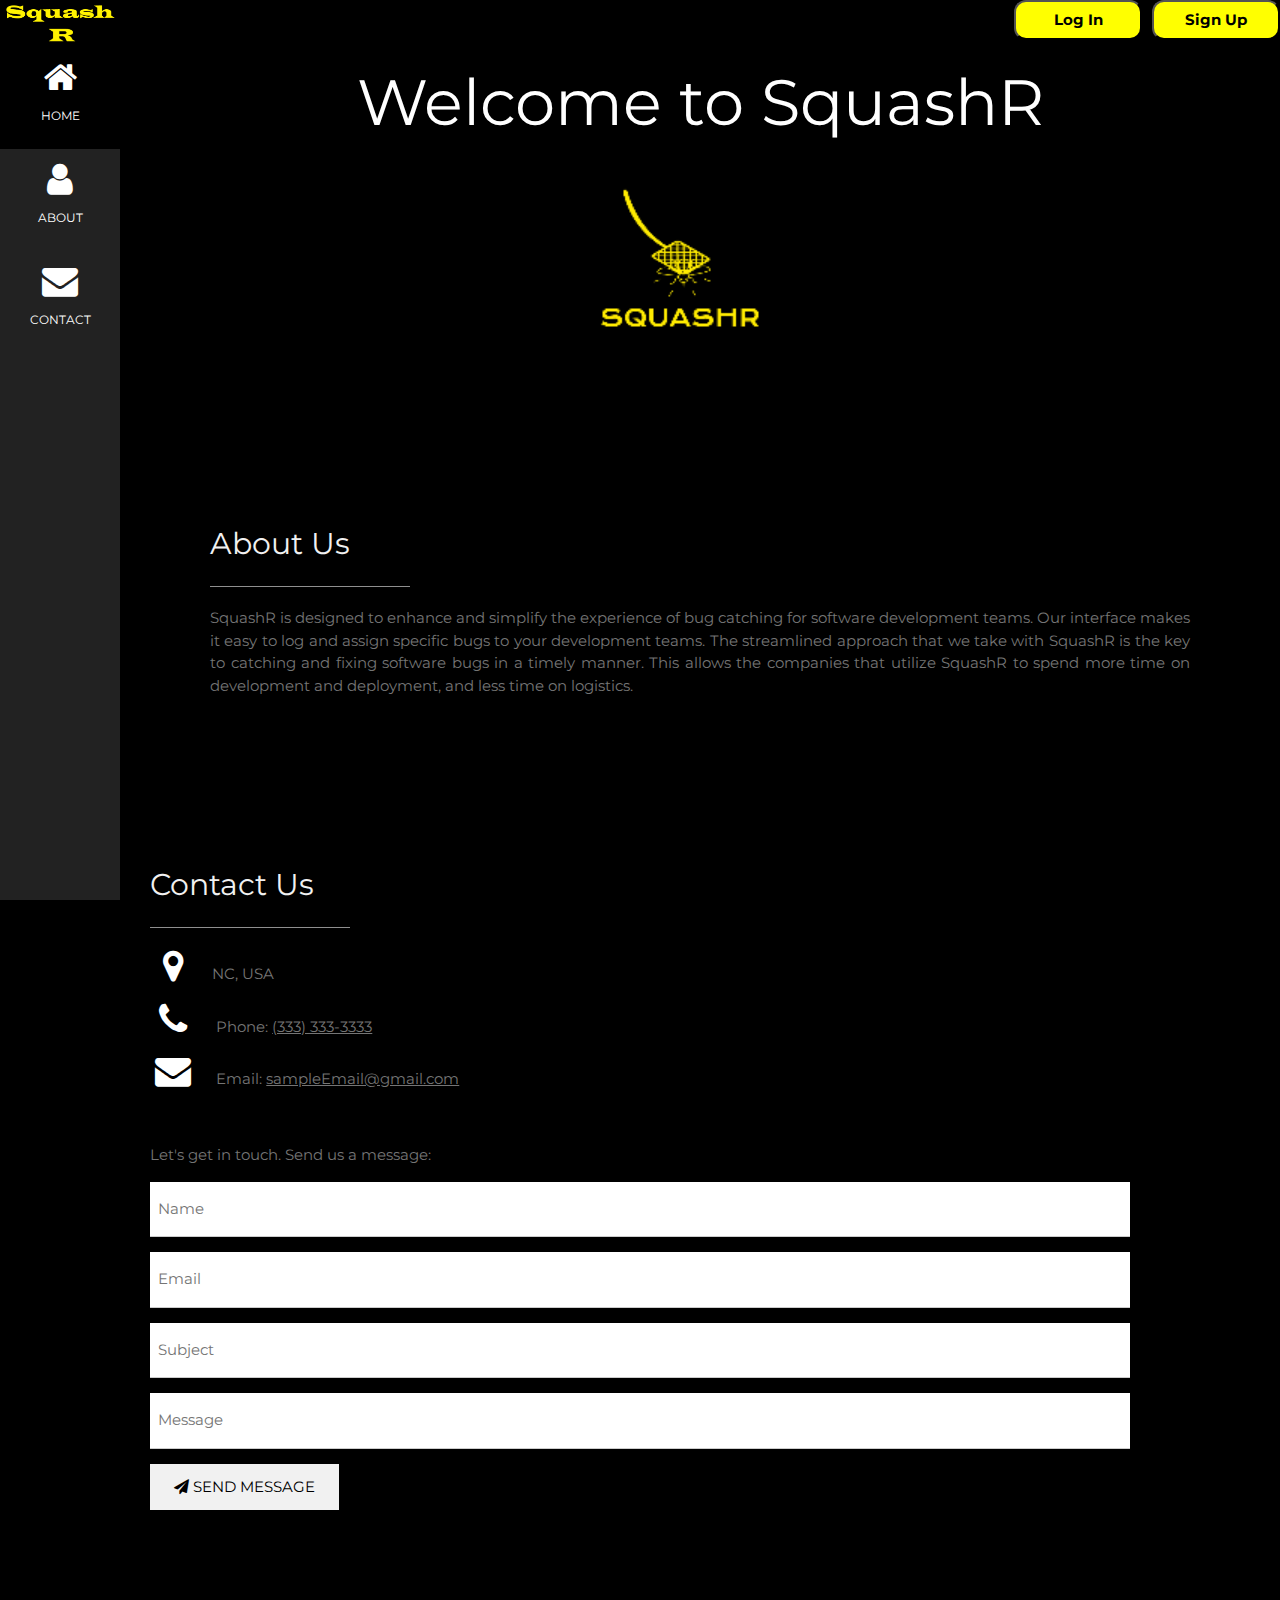
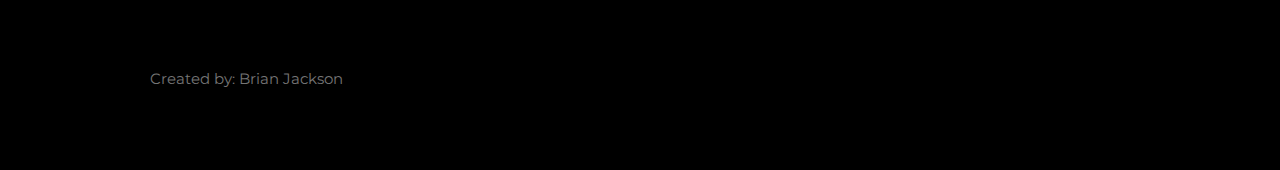
<file: index.html>
<!DOCTYPE html>
<html>

    <head>
        <title>Home</title>
        <meta charset="UTF-8">
        <meta name="viewport" content="width=device-width, initial-scale=1">
        <link rel="stylesheet" href="https://www.w3schools.com/w3css/4/w3.css">
        <link rel="stylesheet" href="https://fonts.googleapis.com/css?family=Montserrat">
        <link rel="stylesheet" href="https://cdnjs.cloudflare.com/ajax/libs/font-awesome/4.7.0/css/font-awesome.min.css">
        <link rel="stylesheet" type=text/css href="css/index.css">
    </head>

    <body class="w3-black">

        <!-- Icon Bar (Sidebar - hidden on small screens) -->
        <nav class="w3-sidebar w3-bar-block w3-small w3-hide-small w3-center">
            <!-- Avatar image in top left corner -->
            <a href="index.html"><img src="images/small-logo.png" alt="SquashR Logo"></a>
            <a href="#" class="w3-bar-item w3-button w3-padding-large w3-black">
                <i class="fa fa-home w3-xxlarge"></i>
                <p>HOME</p>
            </a>
            <a href="#about" class="w3-bar-item w3-button w3-padding-large w3-hover-black">
                <i class="fa fa-user w3-xxlarge"></i>
                <p>ABOUT</p>
            </a>
            <a href="#contact" class="w3-bar-item w3-button w3-padding-large w3-hover-black">
                <i class="fa fa-envelope w3-xxlarge"></i>
                <p>CONTACT</p>
            </a>
        </nav>

        <!-- SIGNUP AND LOGIN BUTTONS -->
        <div class="container">
            <a href="php/signup.php"><button class="signup">Sign Up</button></a>
            <a href="php/login.php"><button class="login">Log In</button></a>
        </div>

        <!-- Navbar on small screens (Hidden on medium and large screens) -->
        <div class="w3-top w3-hide-large w3-hide-medium" id="myNavbar">
            <div class="w3-bar w3-black w3-opacity w3-hover-opacity-off w3-center w3-small">
                <a href="#" class="w3-bar-item w3-button" style="width:25% !important">HOME</a>
                <a href="#about" class="w3-bar-item w3-button" style="width:25% !important">ABOUT</a>
                <a href="#photos" class="w3-bar-item w3-button" style="width:25% !important">PHOTOS</a>
                <a href="#contact" class="w3-bar-item w3-button" style="width:25% !important">CONTACT</a>
            </div>
        </div>

        <!-- Page Content -->
        <div class="w3-padding-large" id="main">
            <!-- Header/Home -->
            <header class="w3-container w3-padding-32 w3-center w3-black" id="home">
                <h1 class="w3-jumbo"><span class="w3-hide-small">Welcome to</span> SquashR</h1>
                <img src="images/logo.png" alt="squashR logo" class="w3-image" width="600" height="400">
            </header>

            <!-- About Section -->
            <div class="w3-content w3-justify w3-text-grey w3-padding-64" id="about">
                <h2 class="w3-text-light-grey">About Us</h2>
                <hr class="w3-opacity">
                <p>SquashR is designed to enhance and simplify the experience of bug catching for software development
                    teams.
                    Our interface makes it easy to log and assign specific bugs to your development teams. The streamlined
                    approach that we take with SquashR is the key to catching and fixing software bugs in a timely manner.
                    This allows the companies that utilize SquashR to spend more time on development and deployment,
                    and less time on logistics.
                </p>
            </div>
        </div>

        <!-- Contact Section -->
        <div class="w3-padding-64 w3-content w3-text-grey" id="contact">
            <h2 class="w3-text-light-grey">Contact Us</h2>
            <hr class="w3-opacity">

            <div class="w3-section">
                <p><i class="fa fa-map-marker fa-fw w3-text-white w3-xxlarge w3-margin-right"></i>NC, USA</p>
                <p><i class="fa fa-phone fa-fw w3-text-white w3-xxlarge w3-margin-right"></i> Phone: <a href="tel:3333333333">(333) 333-3333</a></p>
                <p><i class="fa fa-envelope fa-fw w3-text-white w3-xxlarge w3-margin-right"> </i> Email:
                    <a href="mailto:sampleEmail@gmail.com">sampleEmail@gmail.com</a></p>
            </div><br>
            <p>Let's get in touch. Send us a message:</p>

            <form action="php/messageAction.php" method="POST">
                <p><input class="w3-input w3-padding-16" type="text" placeholder="Name" required name="Name"></p>
                <p><input class="w3-input w3-padding-16" type="text" placeholder="Email" required name="Email"></p>
                <p><input class="w3-input w3-padding-16" type="text" placeholder="Subject" required name="Subject"></p>
                <p><input class="w3-input w3-padding-16" type="text" placeholder="Message" required name="Message"></p>
                <p>
                    <button class="w3-button w3-light-grey w3-padding-large" type="submit">
                        <i class="fa fa-paper-plane"></i> SEND MESSAGE
                    </button>
                </p>
            </form>
            <!-- End Contact Section -->
        </div>

        <!-- Footer -->
        <footer class="w3-content w3-padding-64 w3-text-grey w3-xlarge">
            <p class="w3-medium">Created by: Brian Jackson</p>
        </footer>
        <!-- End footer -->

        <!-- END PAGE CONTENT -->

    </body>

</html>
</file>
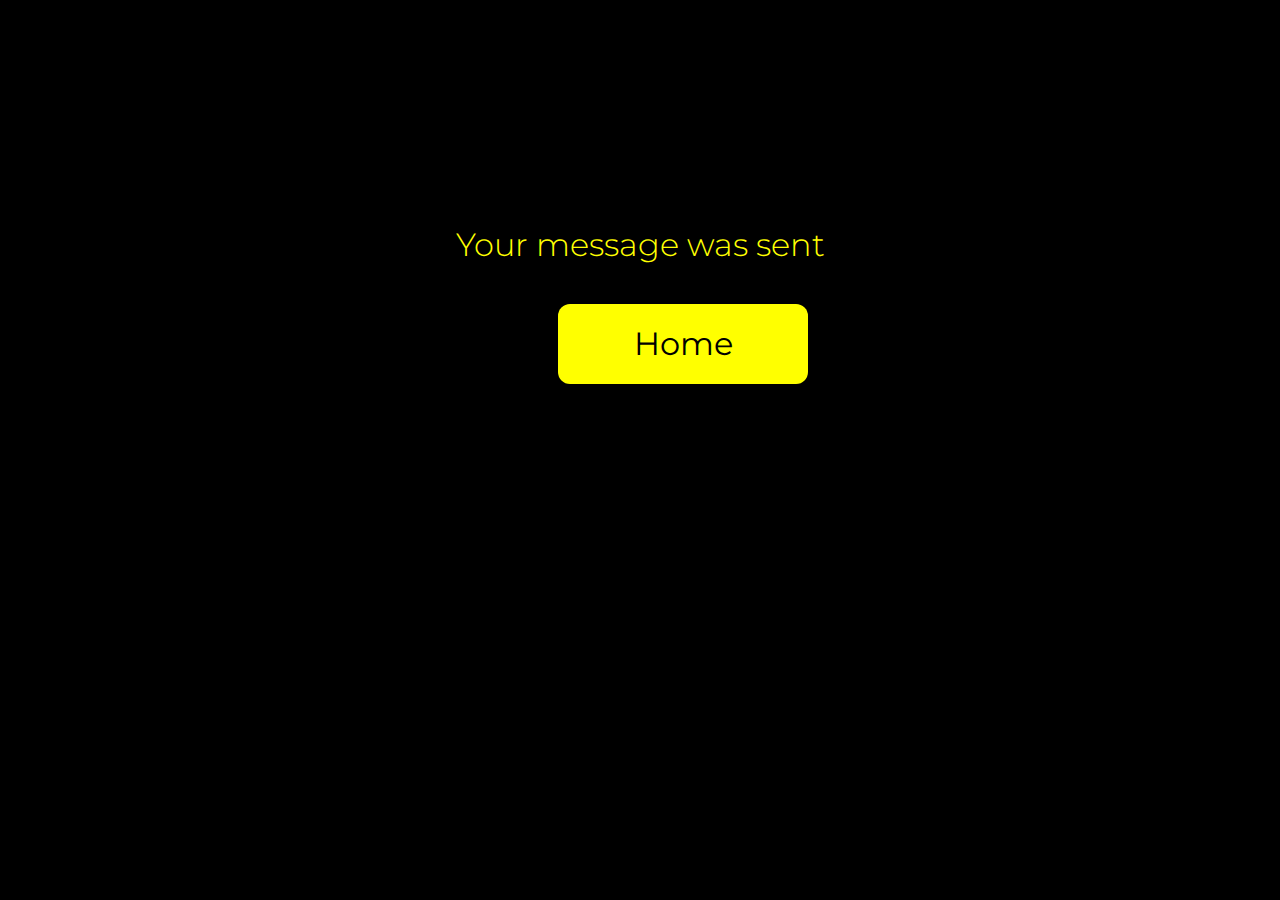
<file: messageConfirm.html>
<!DOCTYPE html>
<html>

    <head>
        <title>Confirmation</title>
        <meta charset="UTF-8">
        <meta name="viewport" content="width=device-width, initial-scale=1">
        <link rel="stylesheet" href="https://fonts.googleapis.com/css?family=Montserrat">
        <link rel="stylesheet" href="https://cdnjs.cloudflare.com/ajax/libs/font-awesome/4.7.0/css/font-awesome.min.css">
        <link rel="stylesheet" type=text/css href="css/messageConfirm.css">
    </head>

    <body class="w3-black">

        <div class="message">Your message was sent</div>
        
        <div class="homeButton">
            <a class="homeLink" href="index.html">Home</a>
        </div>

    </body>
</html>
</file>
<file: css/index.css>
body, h1,h2,h3,h4,h5,h6 {font-family: "Montserrat", sans-serif}

.w3-row-padding img {
    margin-bottom: 12px
}

/* Set the width of the sidebar to 120px */
.w3-sidebar {
    width: 120px;
    background: #222;
}

/* Add a left margin to the "page content" that matches the width of the sidebar (120px) */
#main {
    margin-left: 120px
}

/* Set a container for the Sign Up and Login buttons*/
.container {
    margin:auto;
    display:inline;
}
/* Set the Sign Up button styles and position*/
.signup {
    float:right;
    width:10%;
    height: 40px;
    border-radius: 12px;
    background-color: yellow;
    font-weight: bold;
    color:black;
    text-align:center;
    cursor: pointer;
    margin-left: 10px;
}
/* Set the Log In button styles and position*/
.login {
    float:right;
    width:10%;
    height: 40px;
    border-radius: 12px;
    background-color: yellow;
    font-weight: bold;
    color:black;
    text-align:center;
    cursor: pointer;
}

nav img {
    height: 47px;
    width: 120px;
}

hr {
    width: 200px;
}

.messageSent {
    color: yellow;
    text-align: center;
}

/* Remove margins from "page content" on small screens */
@media only screen and (max-width: 600px) {#main {margin-left: 0}}
</file>
<file: css/messageConfirm.css>
body, h1,h2,h3,h4,h5,h6 {
    font-family: "Montserrat", sans-serif;
    color:yellow;
    background: black;}

.message {
    text-align: center;
    font-weight: 300;
    font-size: 32px;
    margin-top: 225px;
}


.homeButton {
    font-size: 32px;
    width: 250px;
    height: 60px;
    margin-top: 40px;
    margin-left: 550px;
    background: yellow;
    border-radius: 12px;
    text-align:center;
    cursor: pointer;
    padding-top: 20px;
}

.homeLink {
    text-decoration: none;
    color:black;
}
</file>
